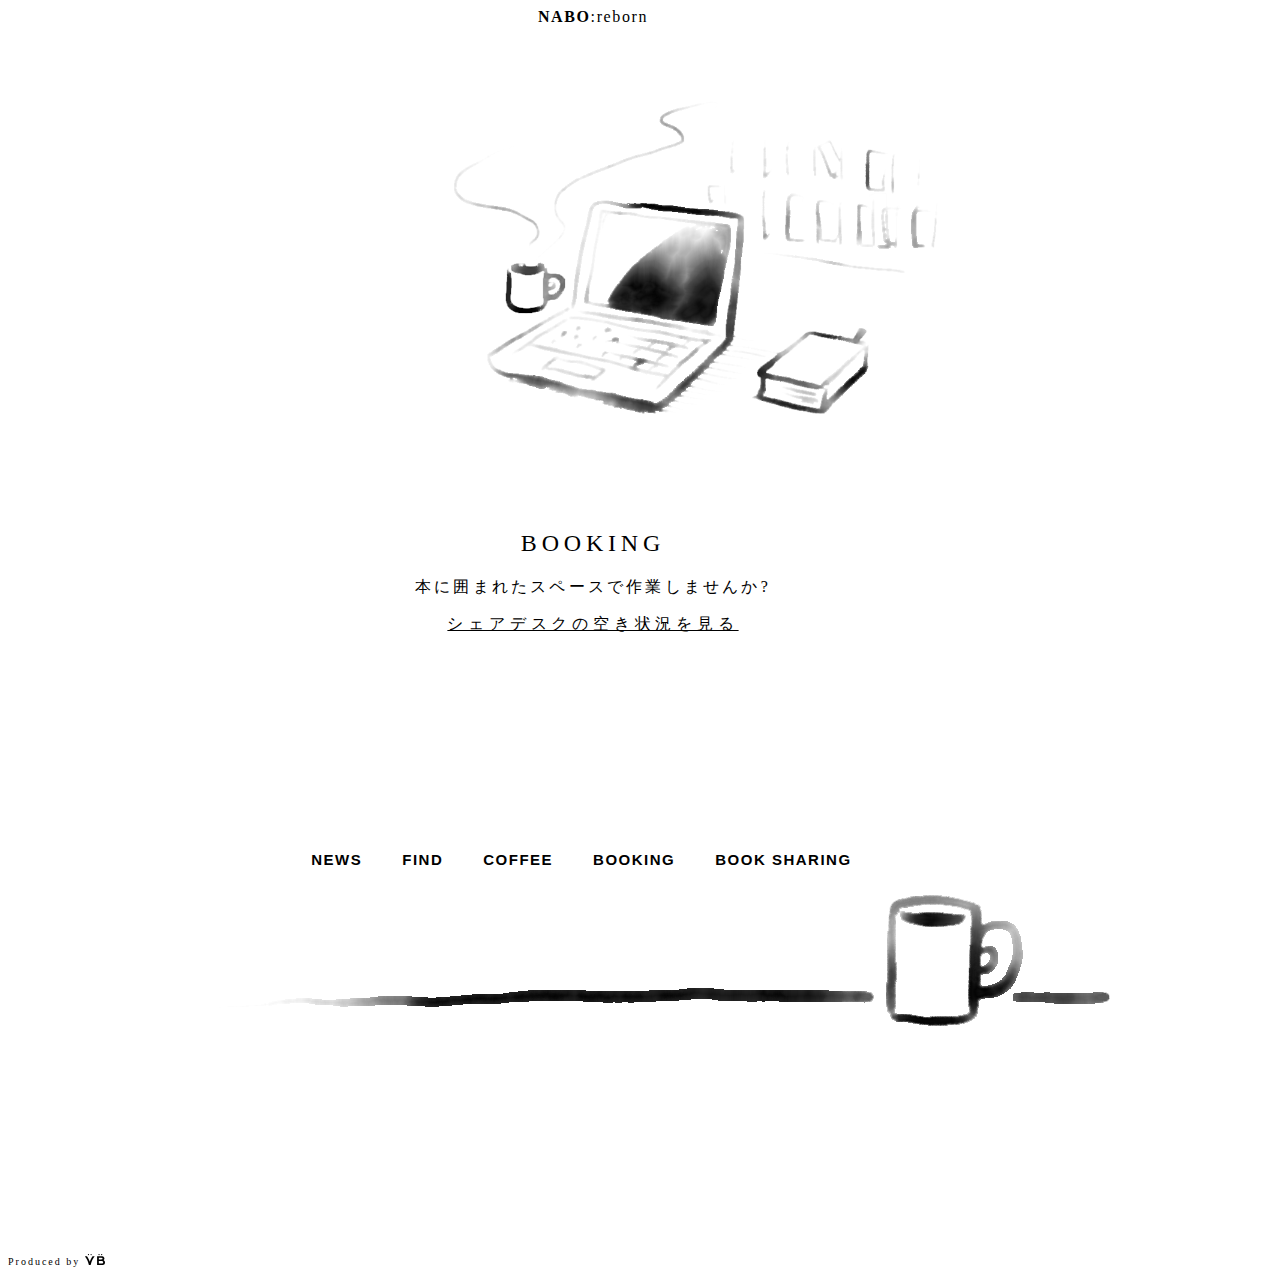
<file: booking.html>
<!DOCTYPE html>
<html lang="ja">

<head>
  <title>BOOKING - NABO:reborn</title>
  <meta http-equiv="content-type" charset="utf-8">

  <style type="text/css">
	.st0{display:none;}
	.st1{opacity:0.6;fill:none;stroke:#fff;stroke-width:128;stroke-miterlimit:10;}
	.st2{opacity:1.0;fill:none;stroke:#fff;stroke-width:5;stroke-miterlimit:10;}
  </style>
  <link rel="stylesheet" href="css/vb.css">
</head>

<body>
    <header>
        <a href="index.html"><span style="font-weight:bold;">NABO</span>:reborn</a>
    </header>
    <div class="image">
      <img src="images/booking.PNG" width=60%>
    </div>

    <div class="main">
      <h2>BOOKING</h2>
      
      <p>本に囲まれたスペースで作業しませんか?</p>
      
      <a href="">シェアデスクの空き状況を見る</a>

    </div>

    <ul class="footer-contents">
        <li><a href="news.html">NEWS</a></li>
        <li><a href="find.html">FIND</a></li>
        <li><a href="coffee.html">COFFEE</a></li>
        <li><a href="booking.html">BOOKING</a></li>
        <li><a href="books.html">BOOK SHARING</a></li>
    </ul>

</body>


<footer>
    <section class="copylight">
        <!-- <p class="copylight-txt">© 2014 NABO</p> -->
        <p class="produced">Produced by <img src="images/vb_logo.svg" width="20" alt="VALUE BOOKS"></p>
    </section>

</footer>
</file>
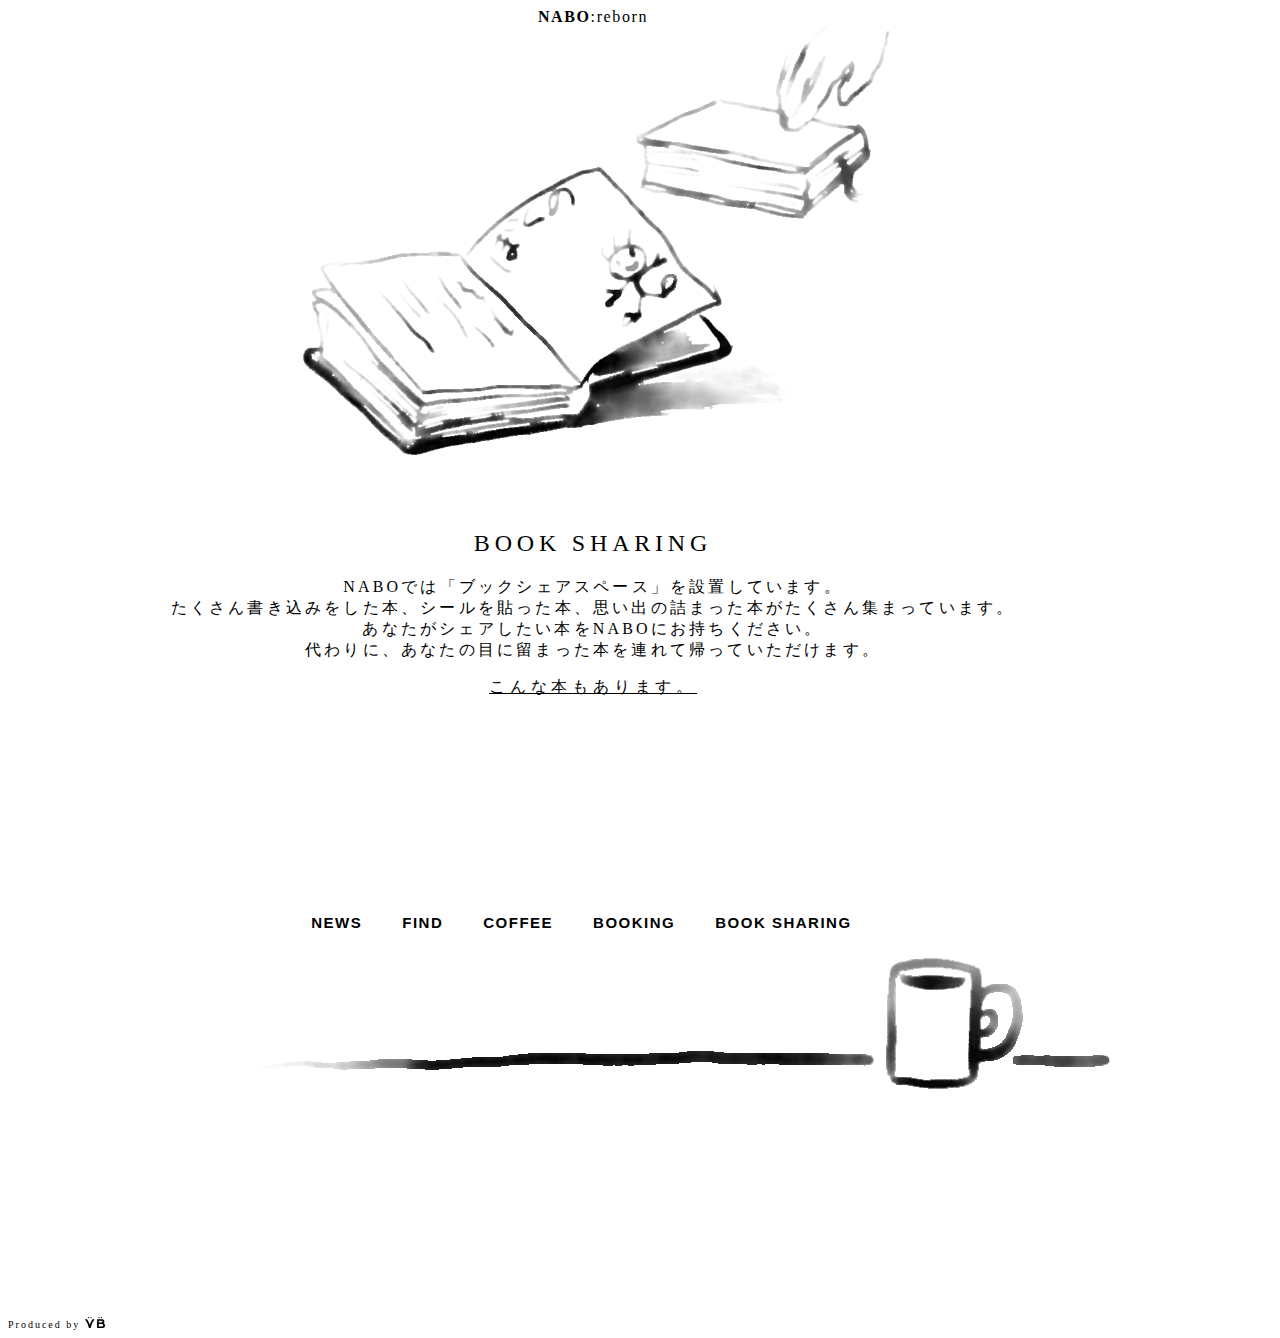
<file: books.html>
<!DOCTYPE html>
<html lang="ja">

<head>
  <title>BOOKS - NABO:reborn</title>
  <meta http-equiv="content-type" charset="utf-8">

  <style type="text/css">
	.st0{display:none;}
	.st1{opacity:0.6;fill:none;stroke:#fff;stroke-width:128;stroke-miterlimit:10;}
	.st2{opacity:1.0;fill:none;stroke:#fff;stroke-width:5;stroke-miterlimit:10;}
  </style>
  <link rel="stylesheet" href="css/vb.css">
</head>

<body>
    <header>
        <a href="index.html"><span style="font-weight:bold;">NABO</span>:reborn</a>
    </header>
    <div class="image">
      <img src="images/booksharing.PNG" width=60%>
    </div>

    <div class="main">
      <h2>BOOK SHARING</h2>
      
      <p>NABOでは「ブックシェアスペース」を設置しています。<br>
        たくさん書き込みをした本、シールを貼った本、思い出の詰まった本がたくさん集まっています。<br>
        あなたがシェアしたい本をNABOにお持ちください。<br>
        代わりに、あなたの目に留まった本を連れて帰っていただけます。</p>

      <script src="js/booksuggest.js"></script>
      <a href="JavaScript:booksuggest();">こんな本もあります。</a>  

    </div>
    <ul class="footer-contents">
      <li><a href="news.html">NEWS</a></li>
      <li><a href="find.html">FIND</a></li>
      <li><a href="coffee.html">COFFEE</a></li>
      <li><a href="booking.html">BOOKING</a></li>
      <li><a href="books.html">BOOK SHARING</a></li>
  </ul>

</body>


<footer>
    <section class="copylight">
        <!-- <p class="copylight-txt">© 2014 NABO</p> -->
        <p class="produced">Produced by <img src="images/vb_logo.svg" width="20" alt="VALUE BOOKS"></p>
    </section>

</footer>
</file>
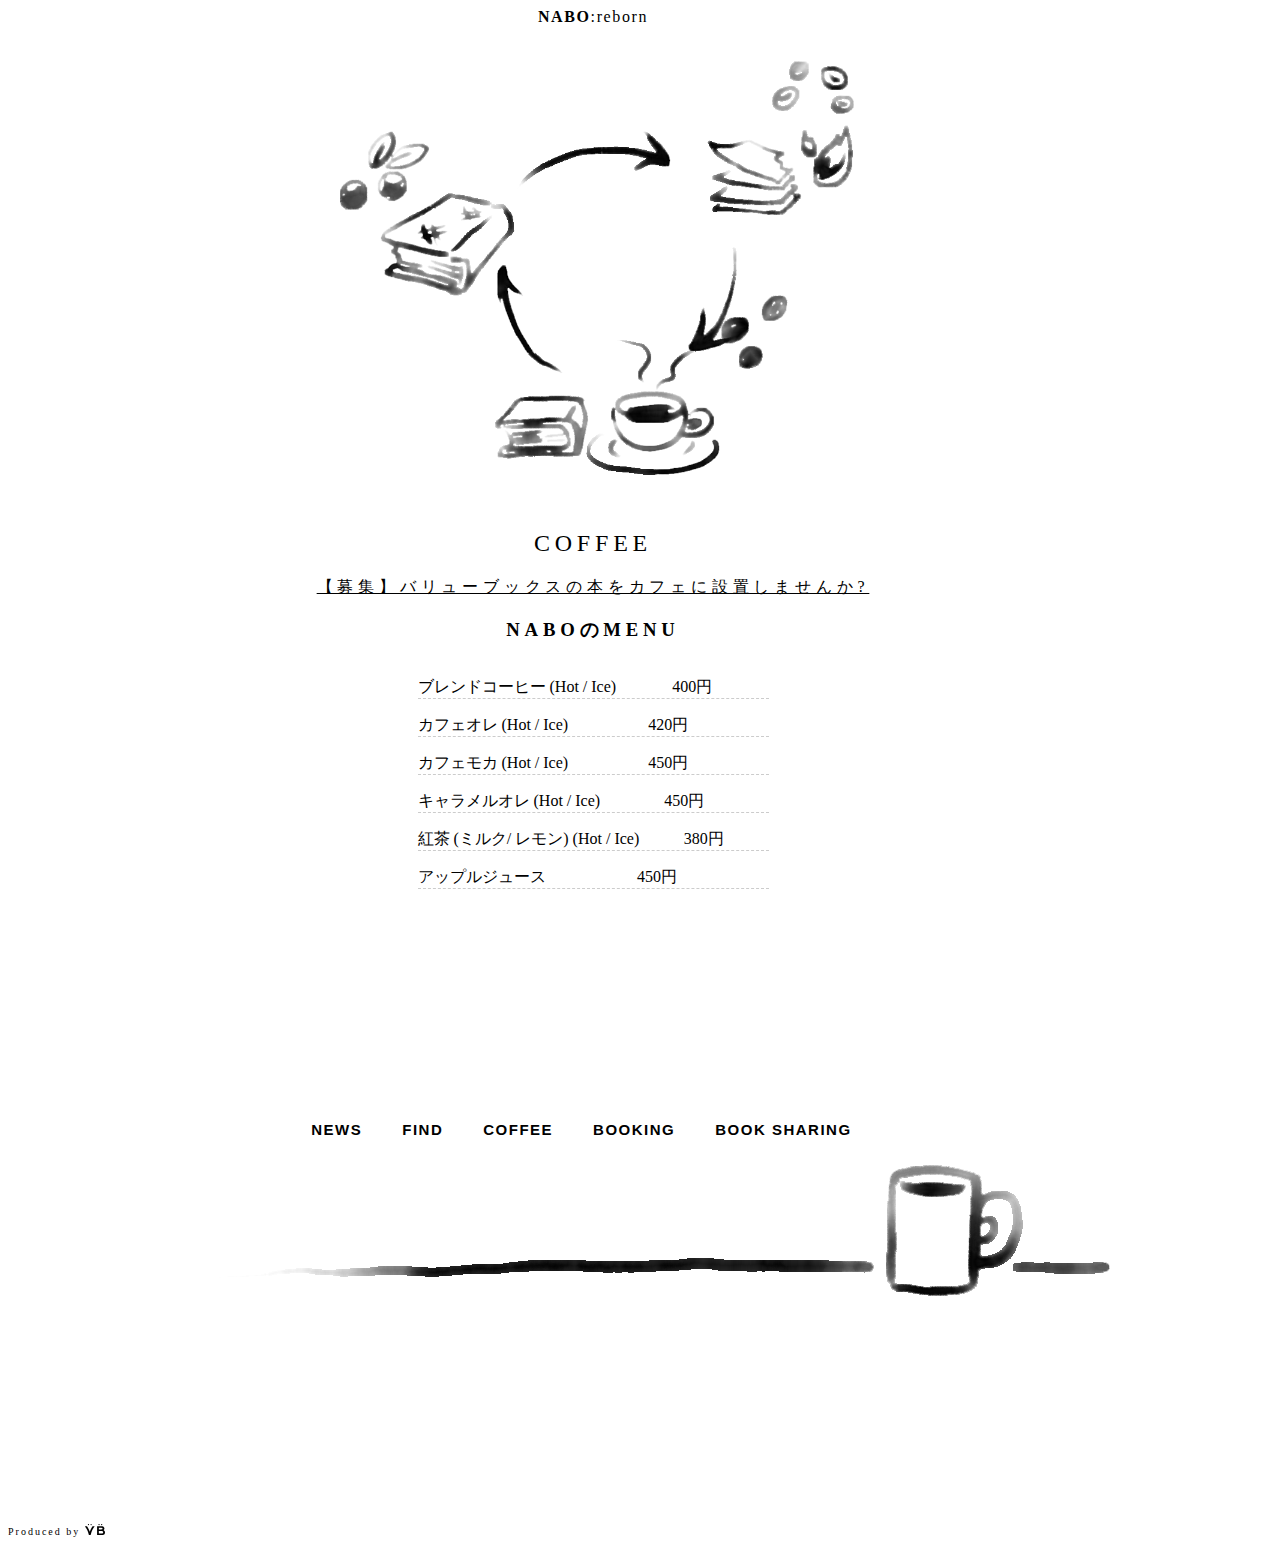
<file: coffee.html>
<!DOCTYPE html>
<html lang="ja">

<head>
  <title>COFFEE - NABO:reborn</title>
  <meta http-equiv="content-type" charset="utf-8">

  <style type="text/css">
	.st0{display:none;}
	.st1{opacity:0.6;fill:none;stroke:#fff;stroke-width:128;stroke-miterlimit:10;}
	.st2{opacity:1.0;fill:none;stroke:#fff;stroke-width:5;stroke-miterlimit:10;}
  </style>
  <link rel="stylesheet" href="css/vb.css">
</head>

<body>
    <header>
        <a href="index.html"><span style="font-weight:bold;">NABO</span>:reborn</a>
    </header>

    <div class="image">
        <img src="images/booksandcoffee.PNG" width=60%>
    </div>

    <div class="main">
        <h2>COFFEE</h2>
        <a href="">【募集】バリューブックスの本をカフェに設置しませんか?</a>
        <h3>NABOのMENU</h3>
    </div>

    <div class="coffeemenu">
    <dl>
        <div>
        <dt>ブレンドコーヒー (Hot / Ice)</dt>
        <dd>400円</dd>
        </div>
    </dl>

    <dl>
        <div>
        <dt>カフェオレ (Hot / Ice)</dt>
        <dd>420円</dd>
        </div>
    </dl>

    <dl>
        <div>
        <dt>カフェモカ (Hot / Ice)</dt>
        <dd>450円</dd>
        </div>
    </dl>

    <dl>
        <div>
        <dt>キャラメルオレ (Hot / Ice)</dt>
        <dd>450円</dd>
        </div>
    </dl>

    <dl>
        <div>
        <dt>紅茶 (ミルク/ レモン) (Hot / Ice)</dt>
        <dd>380円</dd>
        </div>
    </dl>

    <dl>
        <div>
        <dt>アップルジュース</dt>
        <dd>450円</dd>
        </div>
    </dl>


    </div>
    <ul class="footer-contents">
        <li><a href="news.html">NEWS</a></li>
        <li><a href="find.html">FIND</a></li>
        <li><a href="coffee.html">COFFEE</a></li>
        <li><a href="booking.html">BOOKING</a></li>
        <li><a href="books.html">BOOK SHARING</a></li>
    </ul>
</body>


<footer>
    <section class="copylight">
        <!-- <p class="copylight-txt">© 2014 NABO</p> -->
        <p class="produced">Produced by <img src="images/vb_logo.svg" width="20" alt="VALUE BOOKS"></p>
    </section>

</footer>
</file>
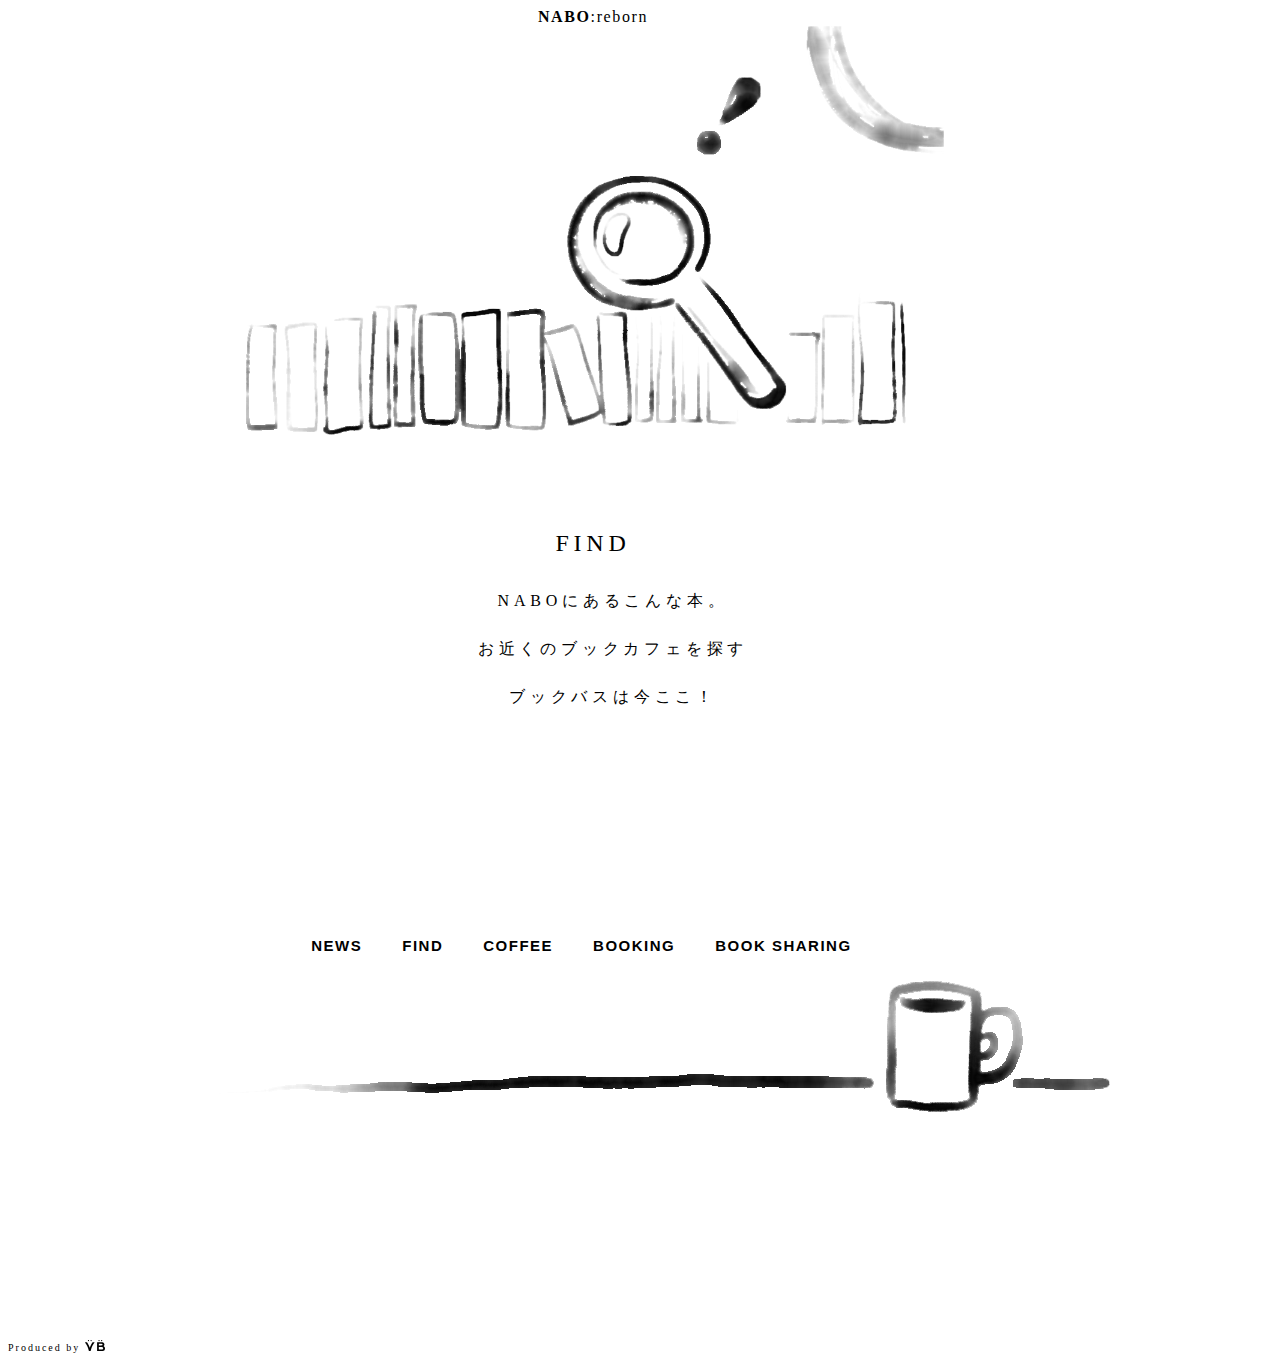
<file: find.html>
<!DOCTYPE html>
<html lang="ja">

<head>
  <title>FIND - NABO:reborn</title>
  <meta http-equiv="content-type" charset="utf-8">

  <style type="text/css">
	.st0{display:none;}
	.st1{opacity:0.6;fill:none;stroke:#fff;stroke-width:128;stroke-miterlimit:10;}
	.st2{opacity:1.0;fill:none;stroke:#fff;stroke-width:5;stroke-miterlimit:10;}
  </style>
  <link rel="stylesheet" href="css/vb.css">
</head>

<body>
    <header>
        <a href="index.html"><span style="font-weight:bold;">NABO</span>:reborn</a>
    </header>
    <div class="image">
      <img src="images/books.PNG" width=60%>
    </div>

    <div class="main">
      <h2>FIND</h2>
      
      <ul class="findlist">
        <li>
          <script src="js/booksuggest.js"></script>
          <a href="JavaScript:booksuggest();">NABOにあるこんな本。</a>  
        </li>
        <li>
          <a href="">お近くのブックカフェを探す</a>
        </li>
      
        <li>
          <a href="">ブックバスは今ここ！</a>
        </li>
      </ul>


    </div>
    <ul class="footer-contents">
        <li><a href="news.html">NEWS</a></li>
        <li><a href="find.html">FIND</a></li>
        <li><a href="coffee.html">COFFEE</a></li>
        <li><a href="booking.html">BOOKING</a></li>
        <li><a href="books.html">BOOK SHARING</a></li>
    </ul>

</body>


<footer>
    <section class="copylight">
        <!-- <p class="copylight-txt">© 2014 NABO</p> -->
        <p class="produced">Produced by <img src="images/vb_logo.svg" width="20" alt="VALUE BOOKS"></p>
    </section>

</footer>
</file>
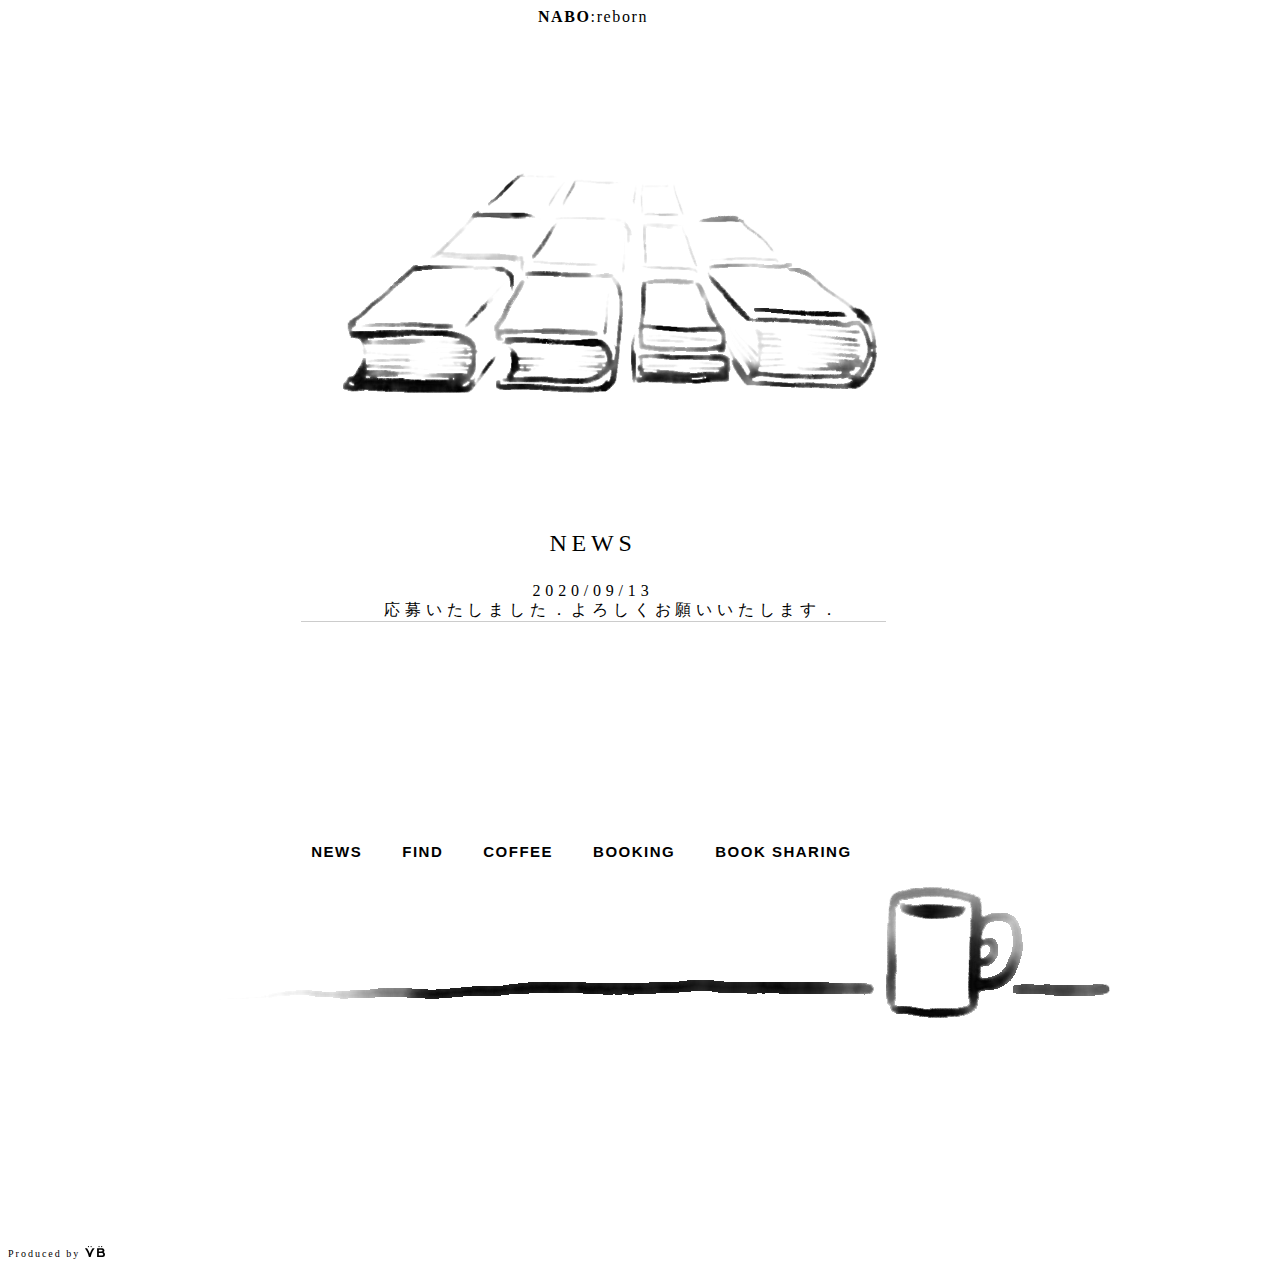
<file: news.html>
<!DOCTYPE html>
<html lang="ja">

<head>
  <title>NEWS - NABO:reborn</title>
  <meta http-equiv="content-type" charset="utf-8">

  <style type="text/css">
	.st0{display:none;}
	.st1{opacity:0.6;fill:none;stroke:#fff;stroke-width:128;stroke-miterlimit:10;}
	.st2{opacity:1.0;fill:none;stroke:#fff;stroke-width:5;stroke-miterlimit:10;}
  </style>
  <link rel="stylesheet" href="css/vb.css">
</head>

<body>
    <header>
        <a href="index.html"><span style="font-weight:bold;">NABO</span>:reborn</a>
    </header>
    <div class="image">
      <img src="images/news.PNG" width=60%>
    </div>

    <div class="main">
      <h2>NEWS</h2>

      <dl>
        <div>
        <dt>2020/09/13</dt>
        <dd>応募いたしました．よろしくお願いいたします．</dd>
        </div>
      </dl>

    </div>
    <ul class="footer-contents">
        <li><a href="news.html">NEWS</a></li>
        <li><a href="find.html">FIND</a></li>
        <li><a href="coffee.html">COFFEE</a></li>
        <li><a href="booking.html">BOOKING</a></li>
        <li><a href="books.html">BOOK SHARING</a></li>
    </ul>

</body>


<footer>
    <section class="copylight">
        <!-- <p class="copylight-txt">© 2014 NABO</p> -->
        <p class="produced">Produced by <img src="images/vb_logo.svg" width="20" alt="VALUE BOOKS"></p>
    </section>

</footer>
</file>
<file: css/vb.css>
/* 一般の定義 */

p{
    font-family: "Hiragino Kaku Gothic ProN", "YuGothic", serif;
    text-align: center;
    letter-spacing:0.2em;
}

/* ヘッダー部分定義 */

header {
    width:1170px;
    font-family: "Hiragino Mincho", serif;
    text-align:center;
    letter-spacing:0.1em;
}

header a {
    font-size:16px;
    text-decoration:none;
    color:black;
}

header a:hover{
    text-decoration:none;
    opacity:60%;
}


/* body 部分の定義 */

body {
    text-align:center;
    width:1170px;
}

body a {

    color:black;
}

body a:hover {
    text-decoration:none;
    color:black;
    opacity: 60%;
}

.image{
    width:1170px;
    text-align:center;
}

.main{
    width:1170px;
    text-align:center;
    letter-spacing:0.3em;
}
.main h2{
    font-family: "Hiragino Mincho", serif;
    font-weight:normal;
}

.main dl {
    display:table;
    width:50%;
    margin-left:auto;
    margin-right:auto;
}

.main dl div{
    border-bottom:solid 1px #cccccc;
    margin:5px 0;
    display:block;
}

.coffeemenu{
    display:table;
    width:30%;
    margin-left:auto;
    margin-right:auto;
}

.coffeemenu dl div{
    border-bottom:dashed 1px #cccccc;
    margin:5px 0;
    display:block;

}

.coffeemenu dt{
    float:left;
}

.findlist li {
    list-style:none;
    text-decoration:none;
    line-height:3;
}

.findlist a {
    text-decoration:none;
    color:black;
}

.findlist a:hover {
    opacity:60%;
    text-decoration:none;
}

.catch{
    margin-top:300px;
    margin-bottom:300px;
}

/* メニュー部分を定義 */
.menu-wrapper{
    width:1170px;
    height:500px;
    margin-top:100px;
}

.menu{
    float:left;
    width:20%;
    margin:0 -50px;
}

.menu-icon{
    position:relative;
}

.menu img{
}

.menu p{
    font-size:16px;
    letter-spacing:0;
    position:absolute;
    top:150px;
    left:80px;
    font-family:courier;
}

.footer-contents {
    width:55%;
    margin-left:auto;
    margin-right:auto;
    padding-top:200px;
}

.footer-contents li {
    float:left;
    list-style:none;
    padding: 0 20px;
    font-family:"Hiragino Mincho ProN",sans-serif;
    font-size:15px;
    letter-spacing:0.1em;
    font-weight:bold;
}

.footer-contents a {
    text-decoration:none;
}


/* footer 部分を定義 */
footer {
    width:1170px;
    height:400px;
    position:relative;
    background-image:url(../images/cup.PNG);
    background-size:cover;
    background-position: left;
}

.info {
    font-size: 13px;
    font-family: "YuMincho", "Hiragino Mincho ProN";
    letter-spacing:0.2em;
    position:absolute;
    bottom:20px;
    margin:0px;
    padding:20px 0;
}

footer p {
    text-align: left;
    font-size: 10px;
    position:absolute;
    bottom:0;
    margin:0;
    padding:0;
}

footer a {
    text-decoration:none;
    color:black;
}
</file>
